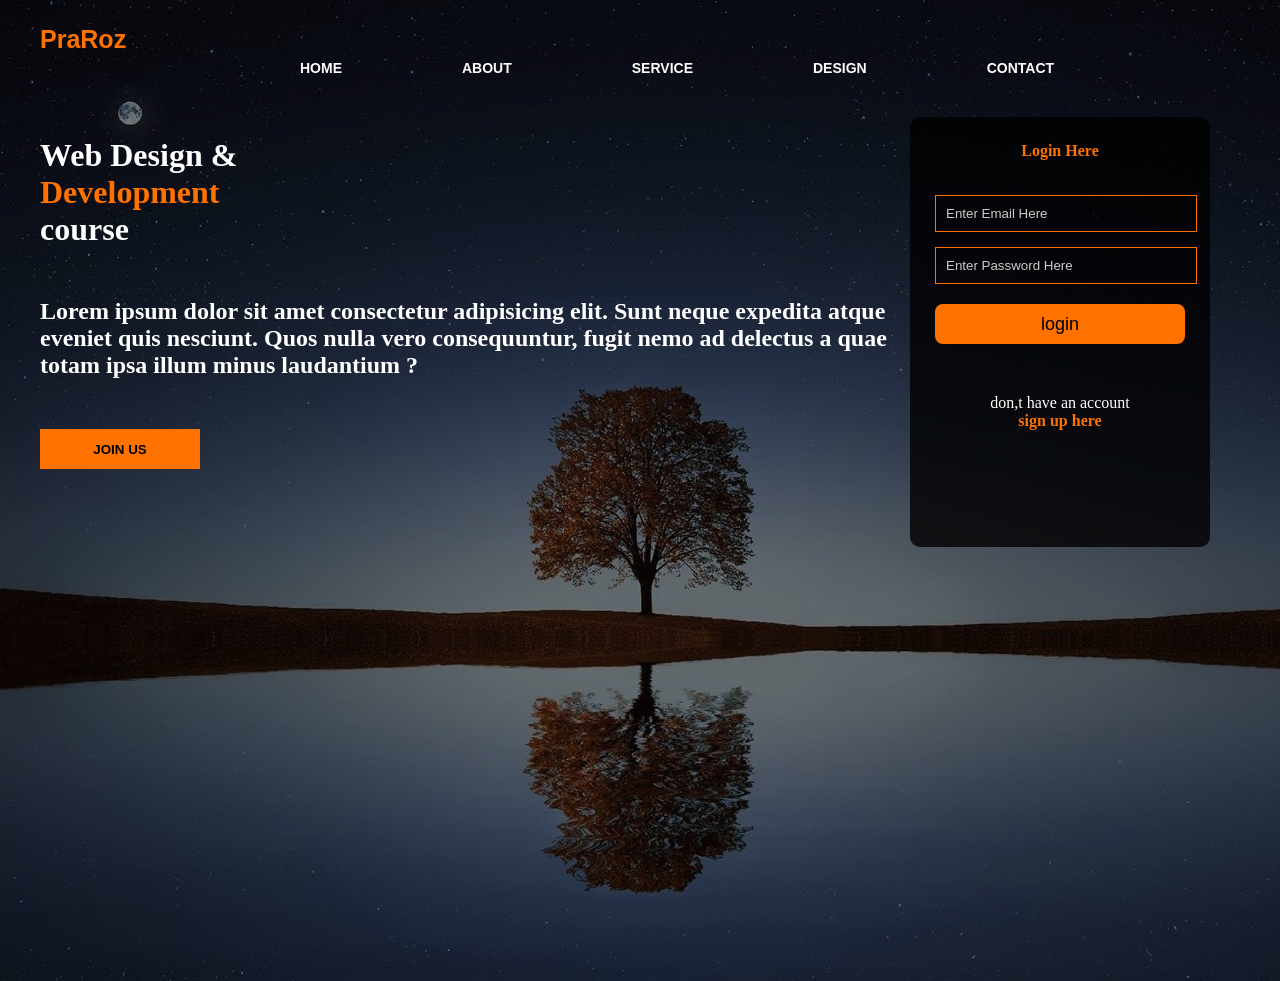
<file: index.html>
<!DOCTYPE html>
<html lang="en">

<head>
    <meta charset="UTF-8">
    <meta name="viewport" content="width=device-width, initial-scale=1.0">
    <link rel="stylesheet" href="style.css">
    <title>webpage design</title>
    <!--Google Fonts Links For Icon-->
    <link rel="stylesheet" href="">

</head>
<body>
<div class="main">
    <div class="navbar">
        <div class="icon">
            <h2 class="logo">PraRoz</h2>
        </div>
        <div class="menu">
            <ul>
                <li><a href="#">HOME</a></li>
                <li><a href="#">ABOUT</a></li>
                <li><a href="#">SERVICE</a></li>
                <li><a href="#">DESIGN</a></li>
                <li><a href="#">CONTACT</a></li>
            </ul>
            
        </div>
        <div class="content">
            <h1>Web Design & <br><span>Development</span> <br>course</h1>

            <p><b>
                    <h2> Lorem ipsum dolor sit amet consectetur adipisicing elit. Sunt neque expedita atque <br>eveniet
                        quis nesciunt. Quos nulla vero consequuntur, fugit nemo ad delectus a quae <br>totam ipsa illum
                        minus laudantium ?
                    </h2>
            </p></b>
            <button class="cn"><a href="#"><b>JOIN US</b></a></button>

            <div class="form">
                <h2>Login Here</h2>
                <input type="email" name="email" placeholder="Enter Email Here">
                <input type="password" name="" placeholder="Enter Password Here">
                <button class="btn">login</a></button>

                <p class="link">
                    don,t have an account<br><a href="#">sign up here</a>
                </p>


            </div>





        </div>


    </div>

</div>
</div>
</div>
</div>



</body>

</html>
</file>
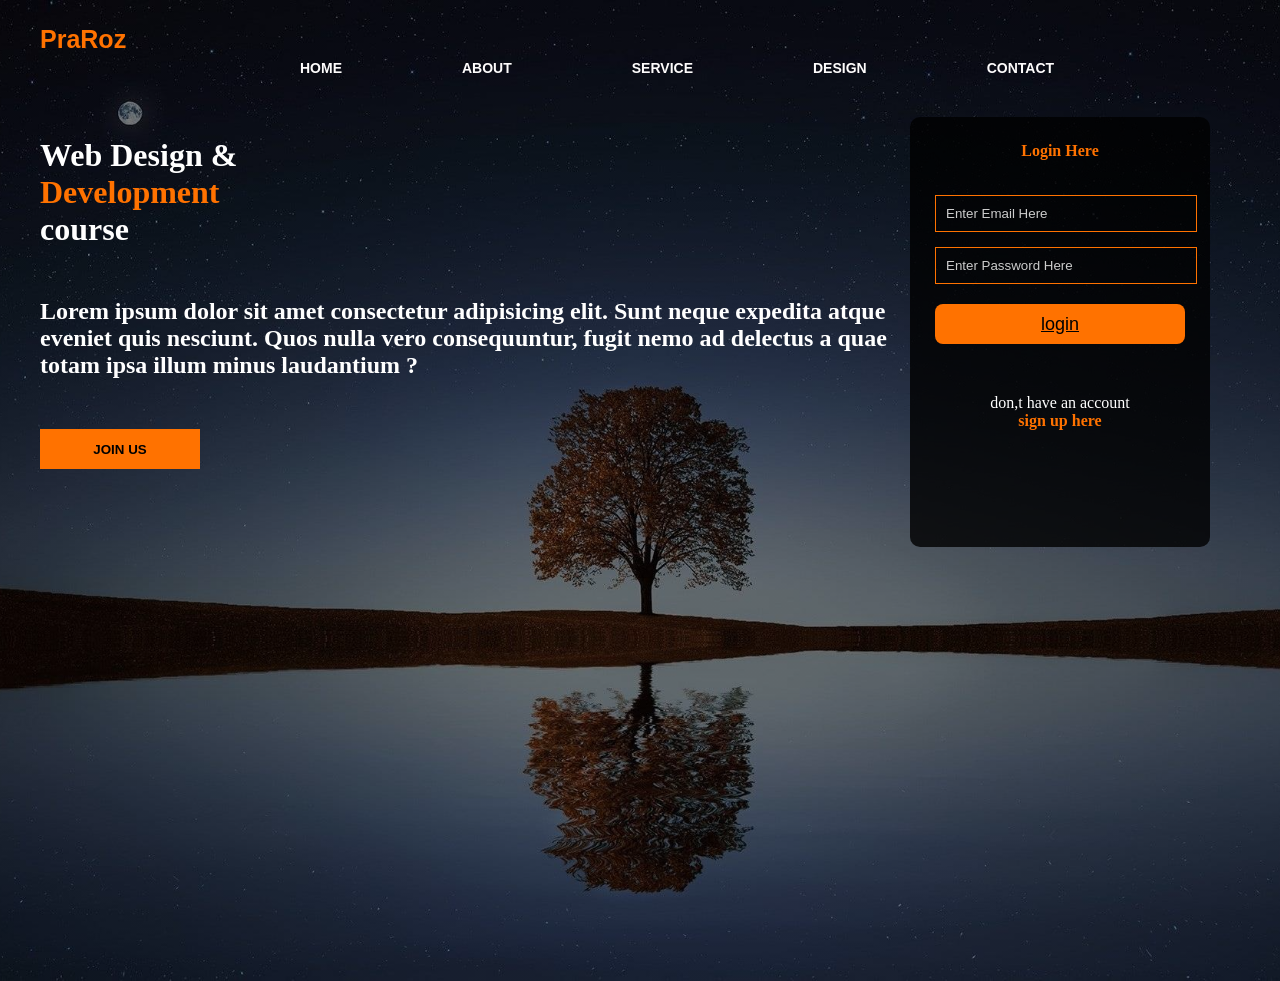
<file: index.html WEBSITE.html>
<!DOCTYPE html>
<html lang="en">

<head>
    <meta charset="UTF-8">
    <meta name="viewport" content="width=device-width, initial-scale=1.0">
    <link rel="stylesheet" href="style.css">
    <title>webpage design</title>
    <!--Google Fonts Links For Icon-->
    <link rel="stylesheet" href="">

</head>
<div class="main">
    <div class="navbar">
        <div class="icon">
            <h2 class="logo">PraRoz</h2>
        </div>
        <div class="menu">
            <ul>
                <li><a href="#">HOME</a></li>
                <li><a href="#">ABOUT</a></li>
                <li><a href="#">SERVICE</a></li>
                <li><a href="#">DESIGN</a></li>
                <li><a href="#">CONTACT</a></li>
            </ul>
        </div>
        <div class="content">
            <h1>Web Design & <br><span>Development</span> <br>course</h1>

            <p><b>
                    <h2>Lorem ipsum dolor sit amet consectetur adipisicing elit. Sunt neque expedita atque <br>eveniet
                        quis nesciunt. Quos nulla vero consequuntur, fugit nemo ad delectus a quae <br>totam ipsa illum
                        minus laudantium ?</h2>
            </p></b>
            <button class="cn"><a href="#"><b>JOIN US</b></a></button>

            <div class="form">
                <h2>Login Here</h2>
                <input type="email" name="email" placeholder="Enter Email Here">
                <input type="password" name="" placeholder="Enter Password Here">
                <button class="btn"><a href="#">login</a></button>

                <p class="link">
                    don,t have an account<br><a href="#">sign up here</a>
                </p>


            </div>





        </div>


    </div>

</div>
</div>
</div>
</div>



</body>

</html>
</file>
<file: style.css>
*{
    margin: 0;
    padding: 0;

}

.main{
    width: 100%;
    background: linear-gradient(to top, rgba(0,0,0,0.5)50%,rgba(0,0,0,0.5)50%),url(1.jpg);
    background-position: center;
    background-size:cover ;
    height: 109vh;
    float: left;
}

.navbar{
    width: 1200px;
    height:50px;
    margin: auto;

}
.icon{
    width:200px ;
    float: left;
    height:70px;
}

.logo{
    color:#ff7200;
    font-size: 25px;
    font-family: Arial;
    padding-left: 0px;
    padding-top: 25px;
    
}

ul{
    display: flex;
    align-items:center;
}
ul li{
    padding: 60px;
    list-style: none;
    font-size: 14px;

}
ul li a{
    text-decoration: none;
    color:#fefcfc ;
    font-family: Arial;
    font-weight: bold;
    transition:0.4s ease-in-out;


}
ul li a:hover{
    color:#ff7200;
}
.content{
    width: 1200px;
    height: auto;
    margin: auto;
    color: #fff;
    position:relative;
}
.form{
    width: 250px;
    height: 380px;
    background: linear-gradient(to top rgba(0,0,0,0.8)50%,rgba(o,0,0,0.8)50%);
    position: absolute ;
    top:-20px;
    left:870px;
    border-radius: 10px;
    padding: 25px;

}
.content span{
    color: #ff7200;
}
.content  p{
    margin-top: 50px;
}
.form h2{
    color:black;
    font-size: medium;
  text-decoration: none;
}
.btn a{
    color: black;
}
.content .cn{
    width: 160px;
    height: 40px;
    background: #ff7200;
    border: none;
    text-decoration: none;
}
  

.cn a{
    text-decoration: none;
    color: black;
    display: black;
}
.cn:hover{
    background-color: #fff;
    text-decoration: none;
}

.form{
    width:250px;
    height:380px;
    background:rgba(0,0,0,0.8);
    border-radius:10px;
    padding:25px;
    color:white;
}

.form h2{
    text-align:center;
    color:#ff7200;
    margin-bottom:20px;
}

.form input{
    width:100%;
    height:35px;
    margin-top:15px;
    background:transparent;
    border:1px solid #ff7200;
    color:white;
    padding-left:10px;
    outline:none;
}

.form input::placeholder{
    color:#ccc;
}

.btn{
    width:100%;
    height:40px;
    background:#ff7200;
    border:none;
    margin-top:20px;
    border-radius:8px;
    font-size:18px;
    cursor:pointer;
}

.link{
    text-align:center;
    margin-top:15px;
}

.link a{
    color:#ff7200;
    text-decoration:none;
    font-weight:bold;
}

.liw{
    text-align:center;
    margin-top:15px;
}
</file>
